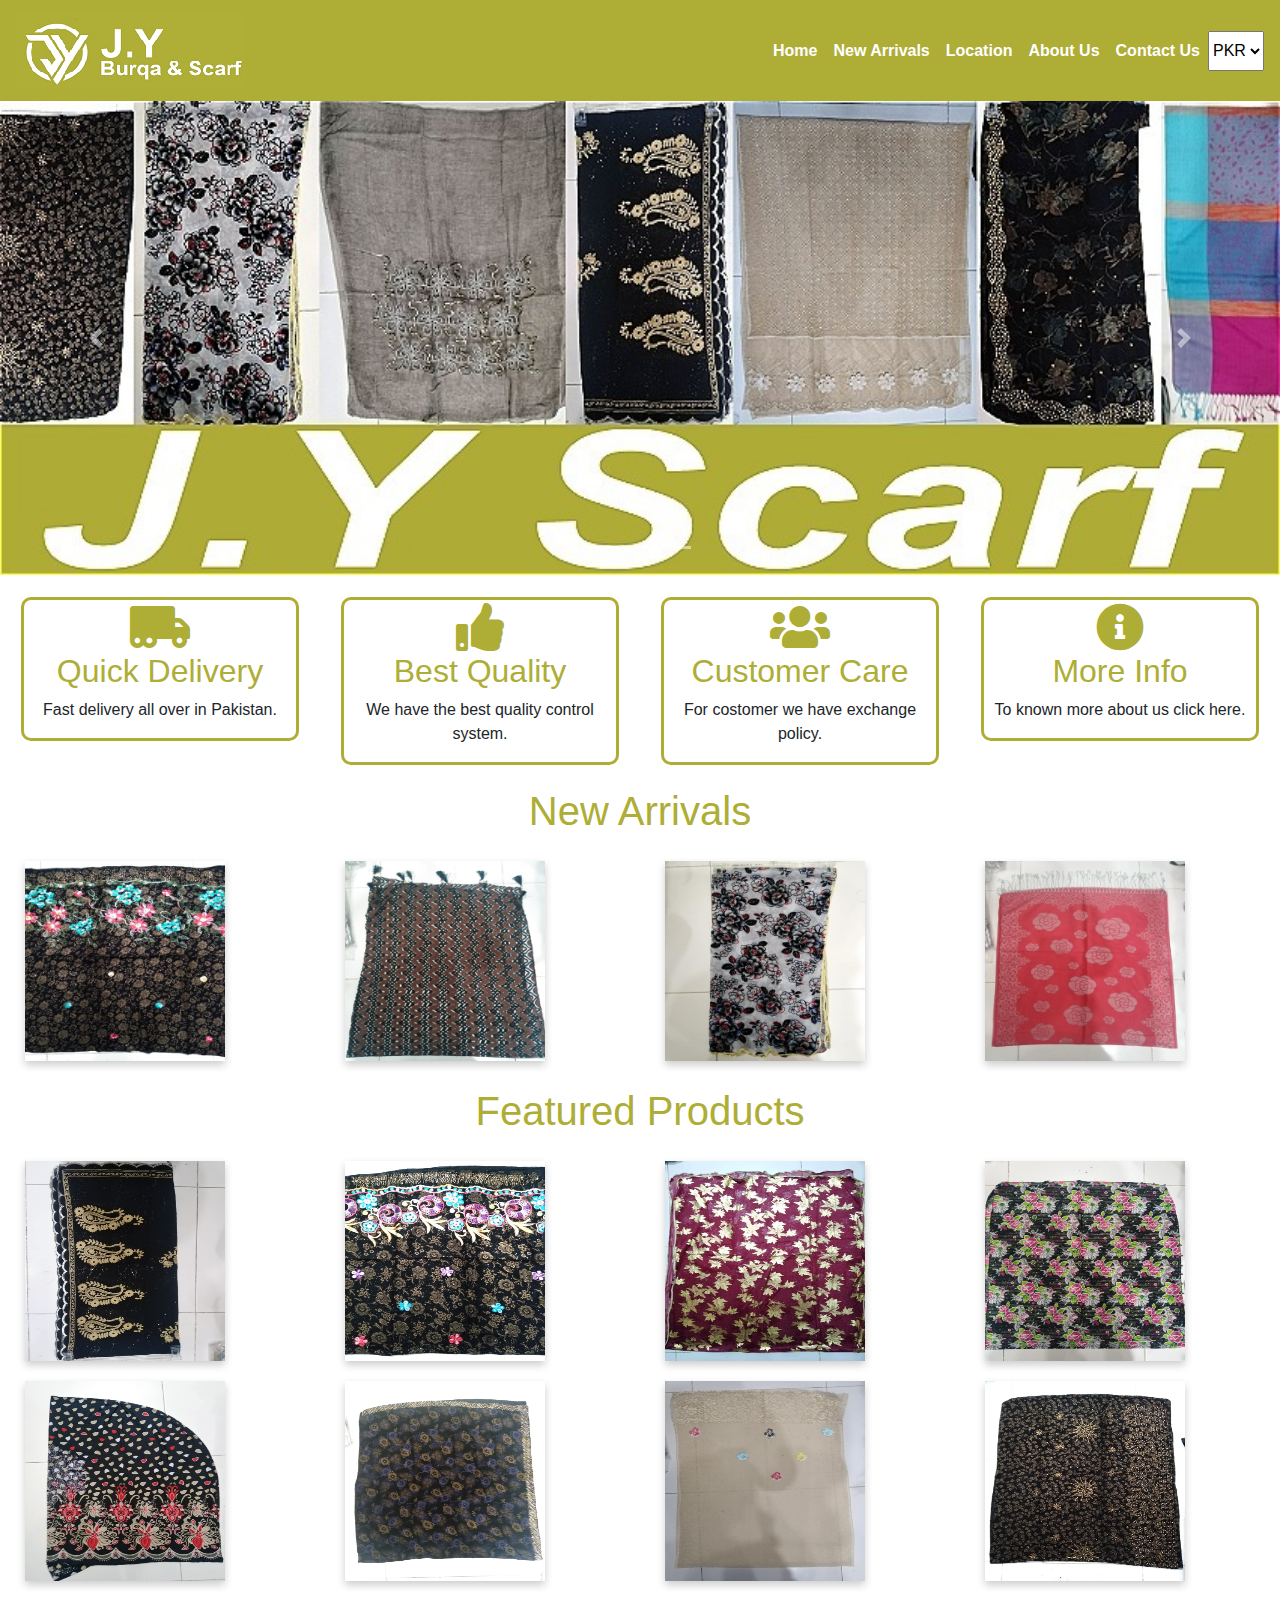
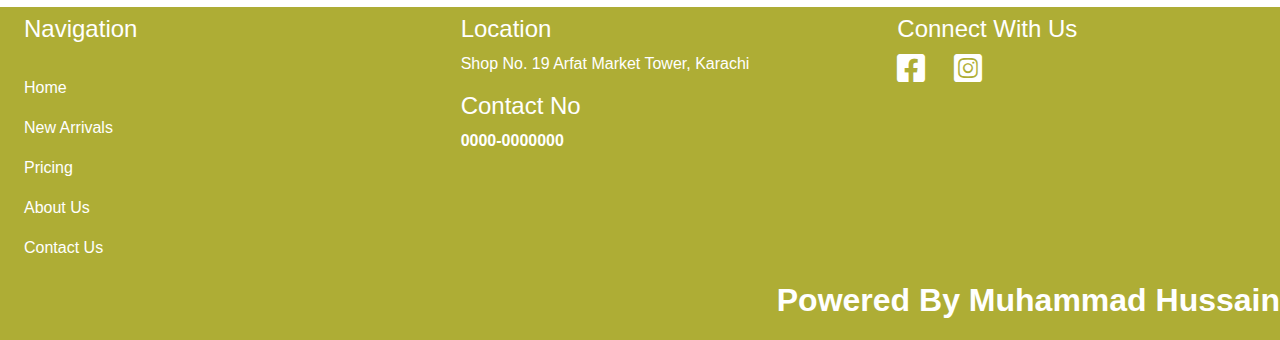
<file: index.html>
<!DOCTYPE html>
<html lang="en">

<head>
    <meta charset="UTF-8">
    <meta name="viewport" content="width=device-width, initial-scale=1.0">
    <title>JY Scarf</title>
    <link rel="stylesheet" href="css/style.css">
    <link rel="stylesheet" href="https://maxcdn.bootstrapcdn.com/bootstrap/4.5.0/css/bootstrap.min.css">
    <link rel="stylesheet" href="css/all.min.css">
    <script src="https://ajax.googleapis.com/ajax/libs/jquery/3.5.1/jquery.min.js"></script>
    <script src="https://cdnjs.cloudflare.com/ajax/libs/popper.js/1.16.0/umd/popper.min.js"></script>
    <script src="https://maxcdn.bootstrapcdn.com/bootstrap/4.5.0/js/bootstrap.min.js"></script>
</head>

<body>
    <div>
        <nav class="navbar navbar-expand-lg navbar-light bg-light" style="background-color: #aead35 !important;">
            <a class="navbar-brand" href="#">
                <img src="images/logo.png" alt="logo">
            </a>
            <button class="navbar-toggler" type="button" data-toggle="collapse" data-target="#navbarText"
                aria-controls="navbarText" aria-expanded="false" aria-label="Toggle navigation">
                <span class="navbar-toggler-icon"></span>
            </button>
            <div class="collapse navbar-collapse" id="navbarText">
                <ul class="navbar-nav mr-auto">

                </ul>
                <span class="navbar-text">
                    <ul class="navbar-nav mr-auto">
                        <li class="nav-item active">
                            <a class="nav-link" href="index.html">Home <span class="sr-only">(current)</span></a>
                        </li>
                        <li class="nav-item">
                            <a class="nav-link" href="new arrivals.html">New Arrivals</a>
                        </li>
                        <li class="nav-item">
                            <a class="nav-link" href="location.html">Location</a>
                        </li>
                        <li class="nav-item">
                            <a class="nav-link" href="about us.html">About Us</a>
                        </li>
                        <li class="nav-item">
                            <a class="nav-link" href="#navve">Contact Us</a>
                        </li>
                        <select>
                            <option value="PRK">PKR</option>
                            <option value="USD">USD</option>
                        </select>
                    </ul>
                </span>
            </div>
        </nav>
        <div id="carouselExampleIndicators" class="carousel slide" data-ride="carousel">
            <ol class="carousel-indicators">
                <li data-target="#carouselExampleIndicators" data-slide-to="0" class="active"></li>
                <li data-target="#carouselExampleIndicators" data-slide-to="1"></li>
                <li data-target="#carouselExampleIndicators" data-slide-to="2"></li>
            </ol>
            <div class="carousel-inner">
                <div class="carousel-item active">
                    <img src="images/slider1.jpg" class="d-block w-100" alt="...">
                </div>
                <div class="carousel-item">
                    <img src="images/slider2.jpg " class="d-block w-100" alt="...">
                </div>
                <div class="carousel-item">
                    <img src="images/slider3.jpg" class="d-block w-100" alt="...">
                </div>
            </div>
            <a class="carousel-control-prev" href="#carouselExampleIndicators" role="button" data-slide="prev">
                <span class="carousel-control-prev-icon" aria-hidden="true"></span>
                <span class="sr-only">Previous</span>
            </a>
            <a class="carousel-control-next" href="#carouselExampleIndicators" role="button" data-slide="next">
                <span class="carousel-control-next-icon" aria-hidden="true"></span>
                <span class="sr-only">Next</span>
            </a>
        </div>

        <div class="container-fluid my-3">
            <div class="row">
                <div class="col-sm-6 col-md-3 ">
                    <div class="cart">
                        <i class="fas fa-truck-moving"></i>
                        <h2>Quick Delivery</h2>
                        <p>Fast delivery all over in Pakistan. </p>
                    </div>
                </div>
                <div class="col-sm-6 col-md-3">
                    <div class="cart">
                        <i class="fas fa-thumbs-up"></i>
                        <h2>Best Quality</h2>
                        <p>We have the best quality control system. </p>
                    </div>
                </div>
                <div class="col-sm-6 col-md-3">
                    <div class="cart">
                        <i class="fas fa-users"></i>
                        <h2>Customer Care</h2>
                        <p>For costomer we have exchange policy. </p>
                    </div>
                </div>
                <div class="col-sm-6 col-md-3">
                    <div class="cart">
                        <i class="fas fa-info-circle"></i>
                        <h2>More Info</h2>
                        <p>To known more about us click here. </p>
                    </div>
                </div>
            </div>

        </div>
        <div>
            <h1 class=" head1">New Arrivals</h1>
        </div>
        <div class="container-fluid my-3">
            <div class="row ">
                <div class="col-12 col-sm-6 col-md-3 ">
                    <div class=" flip-card">
                        <div class="flip-card-inner">
                            <div class="flip-card-front">
                                <img class="img-fluid" src="images/p2.jpg" alt="p2" style="width:200px;height:200px;">
                            </div>
                            <div class="flip-card-back">
                                <h1>Article 1</h1>
                                <h4>Black Golden</h4>
                                <h5>Imported From China</h5>
                            </div>
                        </div>
                    </div>
                </div>
                <div class="col-12 col-sm-6 col-md-3 ">
                    <div class="flip-card">
                        <div class="flip-card-inner">
                            <div class="flip-card-front">
                                <img class="img-fluid" src="images/p13.jpg" alt="p2" style="width:200px;height:200px;">
                            </div>
                            <div class="flip-card-back">
                                <h1>Article 2</h1>
                                <h4>Net Jhalar </h4>
                                <h5>Imported From China</h5>
                            </div>
                        </div>
                    </div>
                </div>
                <div class="col-12 col-sm-6 col-md-3 ">
                    <div class="flip-card">
                        <div class="flip-card-inner">
                            <div class="flip-card-front">
                                <img class="img-fluid" src="images/p18.jpg" alt="p2" style="width:200px;height:200px;">
                            </div>
                            <div class="flip-card-back">
                                <h1>Article 3</h1>
                                <h4>Net Embroidery</h4>
                                <h5>Imported From China</h5>
                            </div>
                        </div>
                    </div>
                </div>
                <div class="col-12 col-sm-6 col-md-3 ">
                    <div class="flip-card">
                        <div class="flip-card-inner">
                            <div class="flip-card-front">
                                <img class="img-fluid" src="images/p20.jpg" alt="p2" style="width:200px;height:200px;">
                            </div>
                            <div class="flip-card-back">
                                <h1>Article 4</h1>
                                <h4>Printed Jhalar </h4>
                                <h5>Imported From China</h5>
                            </div>
                        </div>
                    </div>
                </div>
            </div>
        </div>
        <div>
            <h1 class="head1">Featured Products</h1>
        </div>

        <div class="container-fluid my-3">
            <div class="row ">
                <div class="col-12 col-sm-6 col-md-3 ">
                    <div class="flip-card">
                        <div class="flip-card-inner">
                            <div class="flip-card-front">
                                <img class="img-fluid" src="images/p19.jpg" alt="p2" style="width:200px;height:200px;">
                            </div>
                            <div class="flip-card-back">
                                <h1>Article 5</h1>
                                <h4>Border Lace</h4>
                                <h5>Imported From China</h5>
                            </div>
                        </div>
                    </div>
                </div>
                <div class="col-12 col-sm-6 col-md-3 ">
                    <div class="flip-card">
                        <div class="flip-card-inner">
                            <div class="flip-card-front">
                                <img class="img-fluid" src="images/p4.jpg" alt="p2" style="width:200px;height:200px;">
                            </div>
                            <div class="flip-card-back">
                                <h1>Article 6</h1>
                                <h4>Print Embroidery</h4>
                                <h5>Imported From China</h5>
                            </div>
                        </div>
                    </div>
                </div>
                <div class="col-12 col-sm-6 col-md-3 ">
                    <div class="flip-card">
                        <div class="flip-card-inner">
                            <div class="flip-card-front">
                                <img class="img-fluid" src="images/p7.jpg" alt="p2" style="width:200px;height:200px;">
                            </div>
                            <div class="flip-card-back">
                                <h1>Article 7</h1>
                                <h4>Panni Print</h4>
                                <h5>Imported From China</h5>
                            </div>
                        </div>
                    </div>
                </div>
                <div class="col-12 col-sm-6 col-md-3 ">
                    <div class="flip-card">
                        <div class="flip-card-inner">
                            <div class="flip-card-front">
                                <img class="img-fluid" src="images/p15.jpg" alt="p2" style="width:200px;height:200px;">
                            </div>
                            <div class="flip-card-back">
                                <h1>Article 8</h1>
                                <h4>Printed Rashal </h4>
                                <h5>Imported From China</h5>
                            </div>
                        </div>
                    </div>
                </div>
            </div>



            <div class="row ">
                <div class="col-12 col-sm-6 col-md-3 ">
                    <div class="flip-card">
                        <div class="flip-card-inner">
                            <div class="flip-card-front">
                                <img class="img-fluid" src="images/p6.jpg" alt="p2" style="width:200px;height:200px;">
                            </div>
                            <div class="flip-card-back">
                                <h1>Article 9</h1>
                                <h4>Printed Makna</h4>
                                <h5>Imported From China</h5>
                            </div>
                        </div>
                    </div>
                </div>
                <div class="col-12 col-sm-6 col-md-3 ">
                    <div class="flip-card">
                        <div class="flip-card-inner">
                            <div class="flip-card-front">
                                <img class="img-fluid" src="images/p10.jpg" alt="p2" style="width:200px;height:200px;">
                            </div>
                            <div class="flip-card-back">
                                <h1>Article 10</h1>
                                <h4>Nug Print </h4>
                                <h5>Imported From China</h5>
                            </div>
                        </div>
                    </div>
                </div>
                <div class="col-12 col-sm-6 col-md-3 ">
                    <div class="flip-card">
                        <div class="flip-card-inner">
                            <div class="flip-card-front">
                                <img class="img-fluid" src="images/p21.jpg" alt="p2" style="width:200px;height:200px;">
                            </div>
                            <div class="flip-card-back">
                                <h1>Article 11</h1>
                                <h4>Applic Pulse</h4>
                                <h5>Imported From China</h5>
                            </div>
                        </div>
                    </div>
                </div>
                <div class="col-12 col-sm-6 col-md-3 ">
                    <div class="flip-card">
                        <div class="flip-card-inner">
                            <div class="flip-card-front">
                                <img class="img-fluid" src="images/p17.jpg" alt="p2" style="width:200px;height:200px;">
                            </div>
                            <div class="flip-card-back">
                                <h1>Article 12</h1>
                                <h4>Nug Beats </h4>
                                <h5>Imported From China</h5>
                            </div>
                        </div>
                    </div>
                </div>
            </div>
        </div>



        <div id="navve" class="row footer">
            <div class="col-sm-12 col-md-4">
                <h4 class="px-4 my-2 nav">Navigation</h4><br>
                <p class="uul px-4">Home</p>
                <p class="uul px-4">New Arrivals</p>
                <p class="uul px-4">Pricing</p>
                <p class="uul px-4">About Us</p>
                <p class="uul px-4">Contact Us</p>
            </div>
            <div class="col-sm-12 col-md-4">
                <h4 class=" my-2 px-4 nav">Location</h4>

                <p class="px-4 addr"> Shop No. 19 Arfat Market Tower, Karachi </p>
                <h4 class="px-4 my-2 nav">Contact No</h4>
                <p class="px-4 con"><b>0000-0000000</b></p>
            </div>


            <div class="col-sm-12 col-md-4">
                <h4 class="px-4 my-2 nav">Connect With Us</h4>
                <i class="fab px-4 fa-facebook-square"></i>
                <i class="fab fa-instagram-square"></i>
            </div>
        </div>
        <div class="row lf">
            <div class="col">
                <p class="pb"><b>Powered By Muhammad Hussain</b></p>
            </div>
        </div>
    </div>


</body>

</html>
</file>
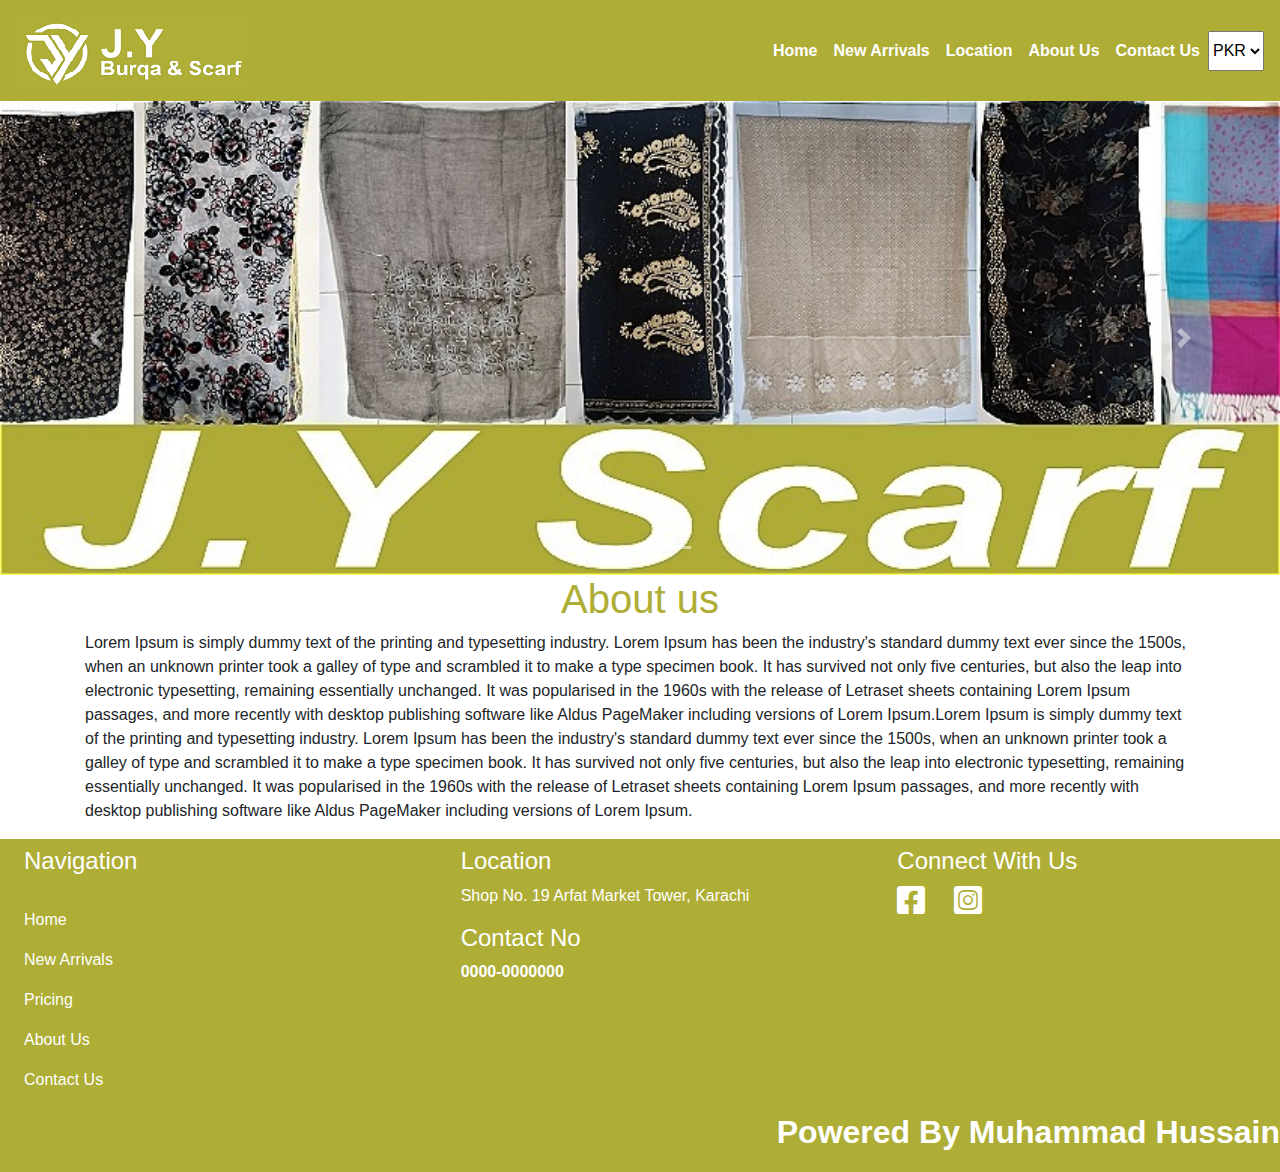
<file: about us.html>
<!DOCTYPE html>
<html lang="en">

<head>
    <meta charset="UTF-8">
    <meta name="viewport" content="width=device-width, initial-scale=1.0">
    <title>JY Scarf</title>
    <link rel="stylesheet" href="css/style.css">
    <link rel="stylesheet" href="https://maxcdn.bootstrapcdn.com/bootstrap/4.5.0/css/bootstrap.min.css">
    <link rel="stylesheet" href="css/all.min.css">
    <script src="https://ajax.googleapis.com/ajax/libs/jquery/3.5.1/jquery.min.js"></script>
    <script src="https://cdnjs.cloudflare.com/ajax/libs/popper.js/1.16.0/umd/popper.min.js"></script>
    <script src="https://maxcdn.bootstrapcdn.com/bootstrap/4.5.0/js/bootstrap.min.js"></script>
</head>

<body>
    <div>
        <nav class="navbar navbar-expand-lg navbar-light bg-light" style="background-color: #aead35 !important;">
            <a class="navbar-brand" href="#">
                <img src="images/logo.png" alt="logo">
            </a>
            <button class="navbar-toggler" type="button" data-toggle="collapse" data-target="#navbarText"
                aria-controls="navbarText" aria-expanded="false" aria-label="Toggle navigation">
                <span class="navbar-toggler-icon"></span>
            </button>
            <div class="collapse navbar-collapse" id="navbarText">
                <ul class="navbar-nav mr-auto">

                </ul>
                <span class="navbar-text">
                    <ul class="navbar-nav mr-auto">
                        <li class="nav-item active">
                            <a class="nav-link" href="index.html">Home <span class="sr-only">(current)</span></a>
                        </li>
                        <li class="nav-item">
                            <a class="nav-link" href="new arrivals.html">New Arrivals</a>
                        </li>
                        <li class="nav-item">
                            <a class="nav-link" href="location.html">Location</a>
                        </li>
                        <li class="nav-item">
                            <a class="nav-link" href="about us.html">About Us</a>
                        </li>
                        <li class="nav-item">
                            <a class="nav-link" href="#navve">Contact Us</a>
                        </li>
                        <select>
                            <option value="PRK">PKR</option>
                            <option value="USD">USD</option>
                        </select>
                    </ul>
                </span>
            </div>
        </nav>
        <div id="carouselExampleIndicators" class="carousel slide" data-ride="carousel">
            <ol class="carousel-indicators">
                <li data-target="#carouselExampleIndicators" data-slide-to="0" class="active"></li>
                <li data-target="#carouselExampleIndicators" data-slide-to="1"></li>
                <li data-target="#carouselExampleIndicators" data-slide-to="2"></li>
            </ol>
            <div class="carousel-inner">
                <div class="carousel-item active">
                    <img src="images/slider1.jpg" class="d-block w-100" alt="...">
                </div>
                <div class="carousel-item">
                    <img src="images/slider2.jpg " class="d-block w-100" alt="...">
                </div>
                <div class="carousel-item">
                    <img src="images/slider3.jpg" class="d-block w-100" alt="...">
                </div>
            </div>
            <a class="carousel-control-prev" href="#carouselExampleIndicators" role="button" data-slide="prev">
                <span class="carousel-control-prev-icon" aria-hidden="true"></span>
                <span class="sr-only">Previous</span>
            </a>
            <a class="carousel-control-next" href="#carouselExampleIndicators" role="button" data-slide="next">
                <span class="carousel-control-next-icon" aria-hidden="true"></span>
                <span class="sr-only">Next</span>
            </a>
        </div>

        <div class="container">
            <div class="row">
                <div class="col">
                    <h1 class="aboutus">About us</h1>
                    <p>Lorem Ipsum is simply dummy text of the printing and typesetting industry. Lorem Ipsum has been
                        the industry's standard dummy text ever since the 1500s, when an unknown printer took a galley
                        of type and scrambled it to make a type specimen book. It has survived not only five centuries,
                        but also the leap into electronic typesetting, remaining essentially unchanged. It was
                        popularised in the 1960s with the release of Letraset sheets containing Lorem Ipsum passages,
                        and more recently with desktop publishing software like Aldus PageMaker including versions of
                        Lorem Ipsum.Lorem Ipsum is simply dummy text of the printing and typesetting industry. Lorem
                        Ipsum has been the industry's standard dummy text ever since the 1500s, when an unknown printer
                        took a galley of type and scrambled it to make a type specimen book. It has survived not only
                        five centuries, but also the leap into electronic typesetting, remaining essentially unchanged.
                        It was popularised in the 1960s with the release of Letraset sheets containing Lorem Ipsum
                        passages, and more recently with desktop publishing software like Aldus PageMaker including
                        versions of Lorem Ipsum.</p>
                </div>
            </div>
        </div>

        <div id="navve" class="row footer">
            <div class="col-sm-12 col-md-4">
                <h4 class="px-4 my-2 nav">Navigation</h4><br>
                <p class="uul px-4">Home</p>
                <p class="uul px-4">New Arrivals</p>
                <p class="uul px-4">Pricing</p>
                <p class="uul px-4">About Us</p>
                <p class="uul px-4">Contact Us</p>
            </div>
            <div class="col-sm-12 col-md-4">
                <h4 class=" my-2 px-4 nav">Location</h4>

                <p class="px-4 addr"> Shop No. 19 Arfat Market Tower, Karachi </p>
                <h4 class="px-4 my-2 nav">Contact No</h4>
                <p class="px-4 con"><b>0000-0000000</b></p>
            </div>


            <div class="col-sm-12 col-md-4">
                <h4 class="px-4 my-2 nav">Connect With Us</h4>
                <i class="fab px-4 fa-facebook-square"></i>
                <i class="fab fa-instagram-square"></i>
            </div>
        </div>
        <div class="row lf">
            <div class="col">
                <p class="pb"><b>Powered By Muhammad Hussain</b></p>
            </div>
        </div>
    </div>


</body>

</html>
</file>
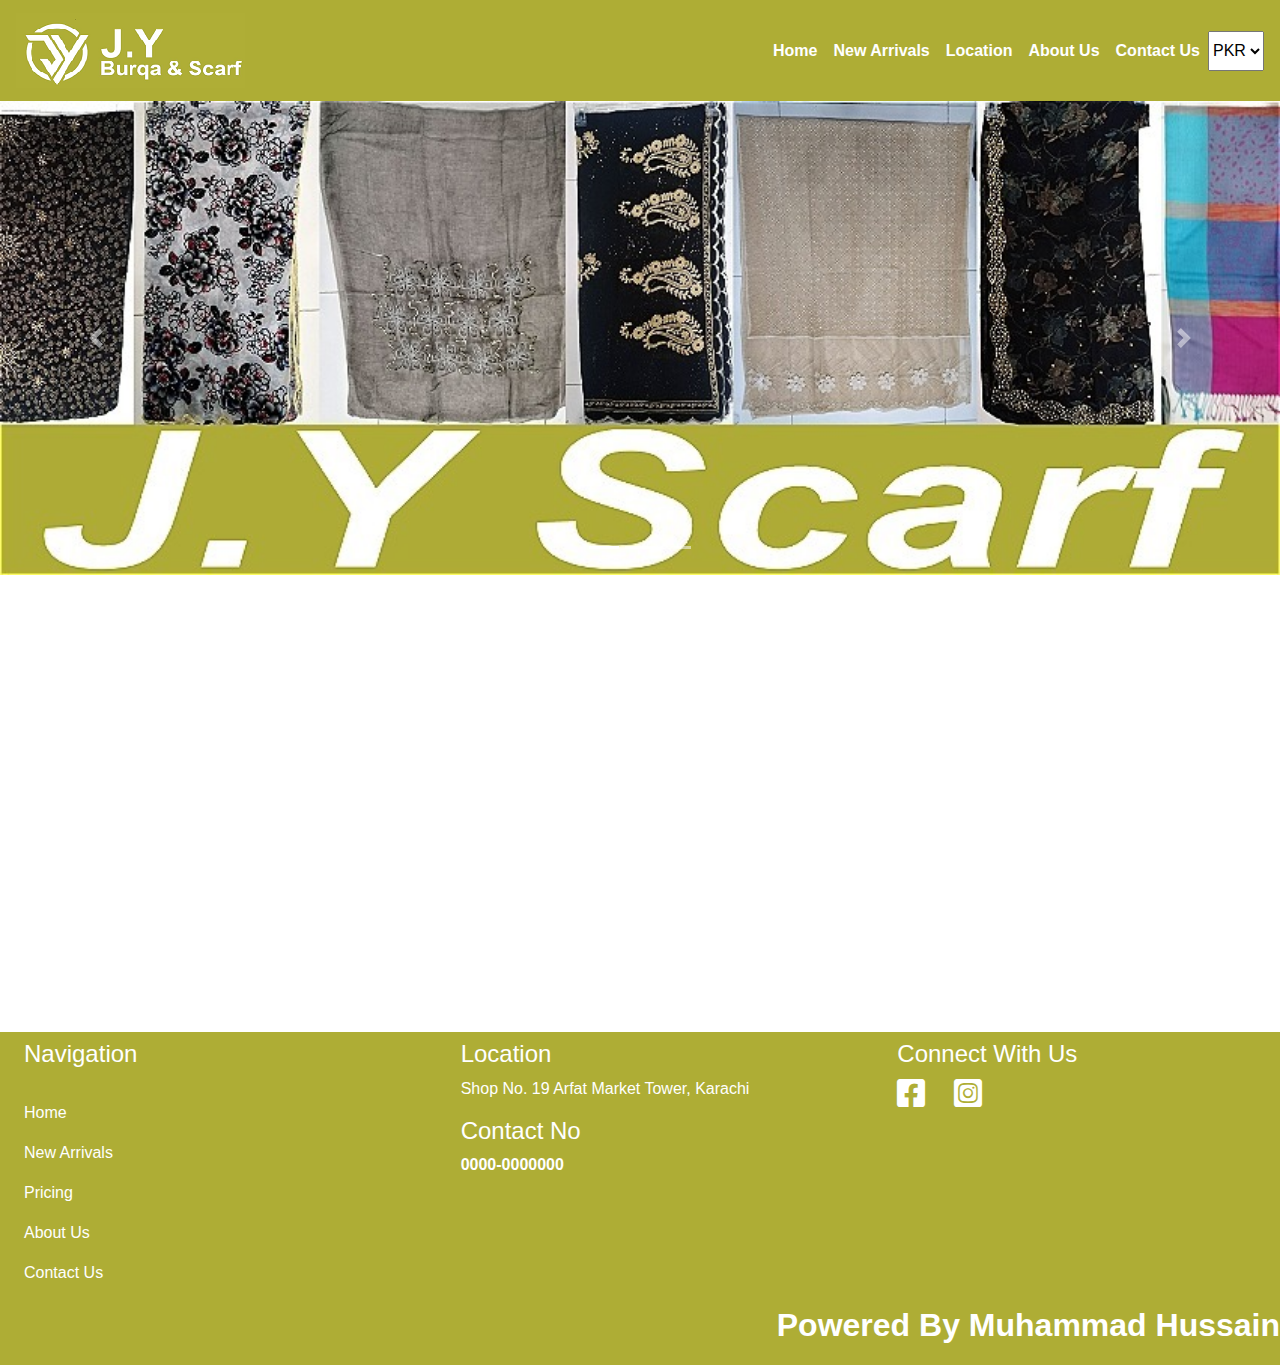
<file: location.html>
<!DOCTYPE html>
<html lang="en">

<head>
    <meta charset="UTF-8">
    <meta name="viewport" content="width=device-width, initial-scale=1.0">
    <title>JY Scarf</title>
    <link rel="stylesheet" href="css/style.css">
    <link rel="stylesheet" href="https://maxcdn.bootstrapcdn.com/bootstrap/4.5.0/css/bootstrap.min.css">
    <link rel="stylesheet" href="css/all.min.css">
    <script src="https://ajax.googleapis.com/ajax/libs/jquery/3.5.1/jquery.min.js"></script>
    <script src="https://cdnjs.cloudflare.com/ajax/libs/popper.js/1.16.0/umd/popper.min.js"></script>
    <script src="https://maxcdn.bootstrapcdn.com/bootstrap/4.5.0/js/bootstrap.min.js"></script>
</head>

<body>
    <div>
        <nav class="navbar navbar-expand-lg navbar-light bg-light" style="background-color: #aead35 !important;">
            <a class="navbar-brand" href="#">
                <img src="images/logo.png" alt="logo">
            </a>
            <button class="navbar-toggler" type="button" data-toggle="collapse" data-target="#navbarText"
                aria-controls="navbarText" aria-expanded="false" aria-label="Toggle navigation">
                <span class="navbar-toggler-icon"></span>
            </button>
            <div class="collapse navbar-collapse" id="navbarText">
                <ul class="navbar-nav mr-auto">

                </ul>
                <span class="navbar-text">
                    <ul class="navbar-nav mr-auto">
                        <li class="nav-item active">
                            <a class="nav-link" href="index.html">Home <span class="sr-only">(current)</span></a>
                        </li>
                        <li class="nav-item">
                            <a class="nav-link" href="new arrivals.html">New Arrivals</a>
                        </li>
                        <li class="nav-item">
                            <a class="nav-link" href="location.html">Location</a>
                        </li>
                        <li class="nav-item">
                            <a class="nav-link" href="about us.html">About Us</a>
                        </li>
                        <li class="nav-item">
                            <a class="nav-link" href="#navve">Contact Us</a>
                        </li>
                        <select>
                            <option value="PRK">PKR</option>
                            <option value="USD">USD</option>
                        </select>
                    </ul>
                </span>
            </div>
        </nav>
        <div id="carouselExampleIndicators" class="carousel slide" data-ride="carousel">
            <ol class="carousel-indicators">
                <li data-target="#carouselExampleIndicators" data-slide-to="0" class="active"></li>
                <li data-target="#carouselExampleIndicators" data-slide-to="1"></li>
                <li data-target="#carouselExampleIndicators" data-slide-to="2"></li>
            </ol>
            <div class="carousel-inner">
                <div class="carousel-item active">
                    <img src="images/slider1.jpg" class="d-block w-100" alt="...">
                </div>
                <div class="carousel-item">
                    <img src="images/slider2.jpg " class="d-block w-100" alt="...">
                </div>
                <div class="carousel-item">
                    <img src="images/slider3.jpg" class="d-block w-100" alt="...">
                </div>
            </div>
            <a class="carousel-control-prev" href="#carouselExampleIndicators" role="button" data-slide="prev">
                <span class="carousel-control-prev-icon" aria-hidden="true"></span>
                <span class="sr-only">Previous</span>
            </a>
            <a class="carousel-control-next" href="#carouselExampleIndicators" role="button" data-slide="next">
                <span class="carousel-control-next-icon" aria-hidden="true"></span>
                <span class="sr-only">Next</span>
            </a>
        </div>


        <iframe
            src="https://www.google.com/maps/embed?pb=!1m18!1m12!1m3!1d931.5438372656174!2d67.01734187773756!3d24.86048879934792!2m3!1f0!2f0!3f0!3m2!1i1024!2i768!4f13.1!3m3!1m2!1s0x0%3A0x6006066483e0aad5!2sNew%20Memon%20Masjid!5e0!3m2!1sen!2s!4v1591187452283!5m2!1sen!2s"
            width="600" height="450" frameborder="0" style="border:0;" allowfullscreen="" aria-hidden="false"
            tabindex="0"></iframe>


        <div id="navve" class="row footer">
            <div class="col-sm-12 col-md-4">
                <h4 class="px-4 my-2 nav">Navigation</h4><br>
                <p class="uul px-4">Home</p>
                <p class="uul px-4">New Arrivals</p>
                <p class="uul px-4">Pricing</p>
                <p class="uul px-4">About Us</p>
                <p class="uul px-4">Contact Us</p>
            </div>
            <div class="col-sm-12 col-md-4">
                <h4 class=" my-2 px-4 nav">Location</h4>

                <p class="px-4 addr"> Shop No. 19 Arfat Market Tower, Karachi </p>
                <h4 class="px-4 my-2 nav">Contact No</h4>
                <p class="px-4 con"><b>0000-0000000</b></p>
            </div>


            <div class="col-sm-12 col-md-4">
                <h4 class="px-4 my-2 nav">Connect With Us</h4>
                <i class="fab px-4 fa-facebook-square"></i>
                <i class="fab fa-instagram-square"></i>
            </div>
        </div>
        <div class="row lf">
            <div class="col">
                <p class="pb"><b>Powered By Muhammad Hussain</b></p>
            </div>
        </div>
    </div>


</body>

</html>
</file>
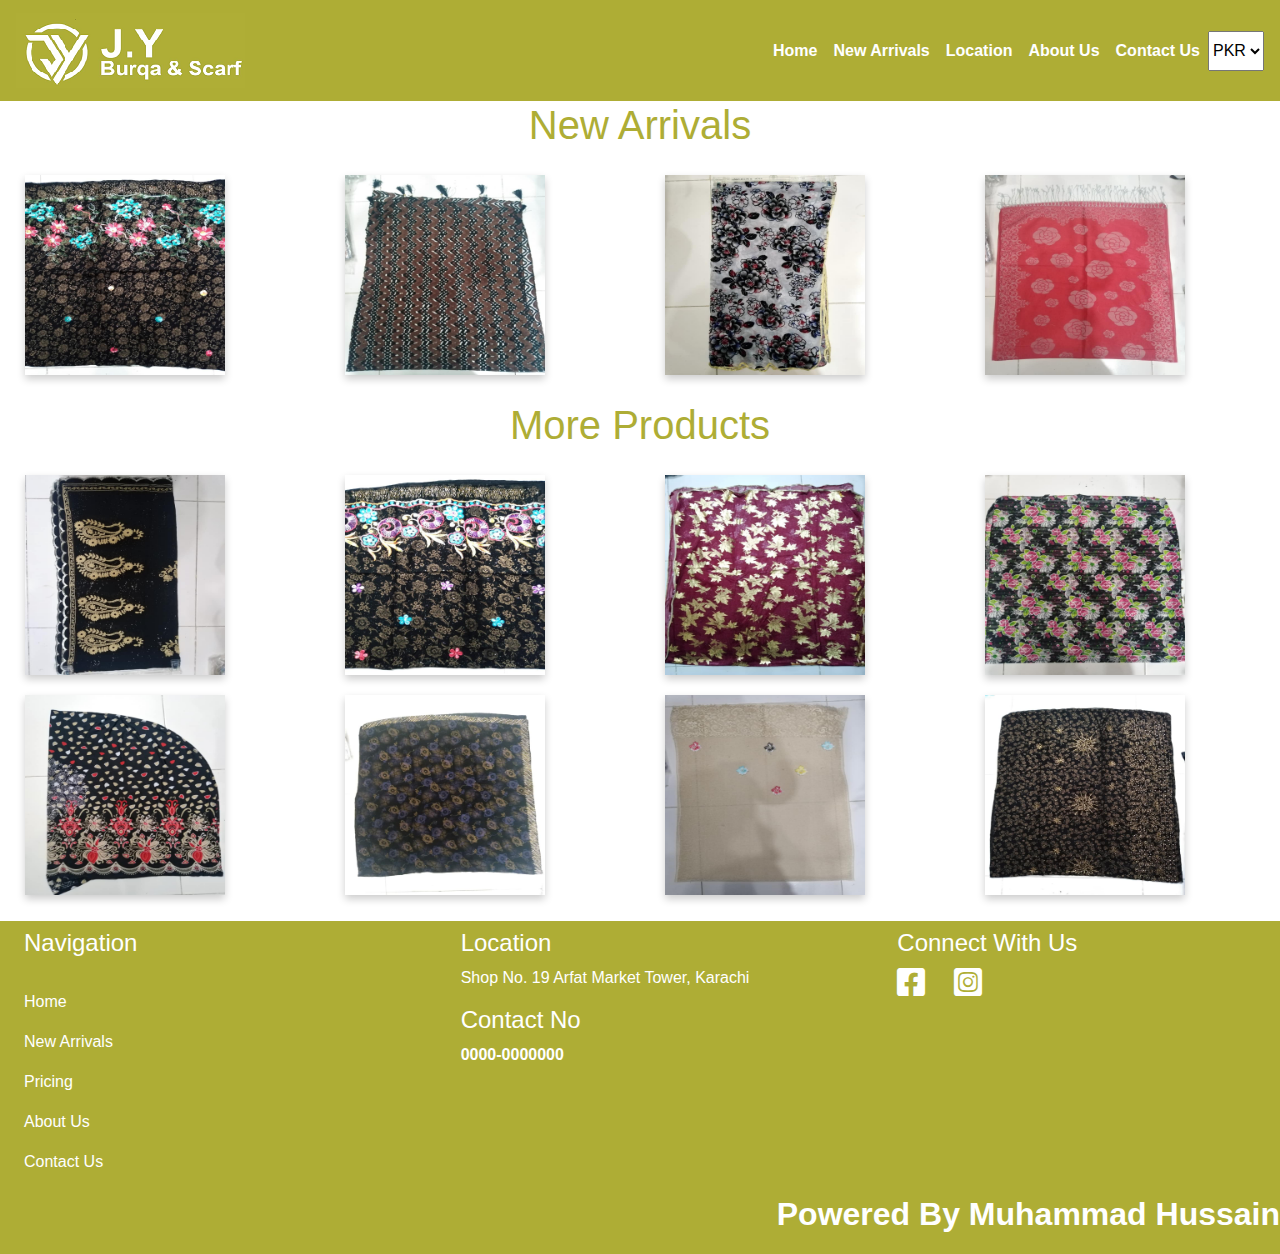
<file: new arrivals.html>
<!DOCTYPE html>
<html lang="en">

<head>
    <meta charset="UTF-8">
    <meta name="viewport" content="width=device-width, initial-scale=1.0">
    <title>JY Scarf</title>
    <link rel="stylesheet" href="css/style.css">
    <link rel="stylesheet" href="https://maxcdn.bootstrapcdn.com/bootstrap/4.5.0/css/bootstrap.min.css">
    <link rel="stylesheet" href="css/all.min.css">
    <script src="https://ajax.googleapis.com/ajax/libs/jquery/3.5.1/jquery.min.js"></script>
    <script src="https://cdnjs.cloudflare.com/ajax/libs/popper.js/1.16.0/umd/popper.min.js"></script>
    <script src="https://maxcdn.bootstrapcdn.com/bootstrap/4.5.0/js/bootstrap.min.js"></script>
</head>

<body>
    <div>
        <nav class="navbar navbar-expand-lg navbar-light bg-light" style="background-color: #aead35 !important;">
            <a class="navbar-brand" href="#">
                <img src="images/logo.png" alt="logo">
            </a>
            <button class="navbar-toggler" type="button" data-toggle="collapse" data-target="#navbarText"
                aria-controls="navbarText" aria-expanded="false" aria-label="Toggle navigation">
                <span class="navbar-toggler-icon"></span>
            </button>
            <div class="collapse navbar-collapse" id="navbarText">
                <ul class="navbar-nav mr-auto">

                </ul>
                <span class="navbar-text">
                    <ul class="navbar-nav mr-auto">
                        <li class="nav-item active">
                            <a class="nav-link" href="index.html">Home <span class="sr-only">(current)</span></a>
                        </li>
                        <li class="nav-item">
                            <a class="nav-link" href="new arrivals.html">New Arrivals</a>
                        </li>
                        <li class="nav-item">
                            <a class="nav-link" href="location.html">Location</a>
                        </li>
                        <li class="nav-item">
                            <a class="nav-link" href="about us.html">About Us</a>
                        </li>
                        <li class="nav-item">
                            <a class="nav-link" href="#navve">Contact Us</a>
                        </li>
                        <select>
                            <option value="PRK">PKR</option>
                            <option value="USD">USD</option>
                        </select>
                    </ul>
                </span>
            </div>
        </nav>
       
       
        <div>
            <h1 class=" head1">New Arrivals</h1>
        </div>
        <div class="container-fluid my-3">
            <div class="row ">
                <div class="col-12 col-sm-6 col-md-3 ">
                    <div class=" flip-card">
                        <div class="flip-card-inner">
                            <div class="flip-card-front">
                                <img class="img-fluid" src="images/p2.jpg" alt="p2" style="width:200px;height:200px;">
                            </div>
                            <div class="flip-card-back">
                                <h1>Article 1</h1>
                                <h4>Black Golden</h4>
                                <h5>Imported From China</h5>
                            </div>
                        </div>
                    </div>
                </div>
                <div class="col-12 col-sm-6 col-md-3 ">
                    <div class="flip-card">
                        <div class="flip-card-inner">
                            <div class="flip-card-front">
                                <img class="img-fluid" src="images/p13.jpg" alt="p2" style="width:200px;height:200px;">
                            </div>
                            <div class="flip-card-back">
                                <h1>Article 2</h1>
                                <h4>Net Jhalar </h4>
                                <h5>Imported From China</h5>
                            </div>
                        </div>
                    </div>
                </div>
                <div class="col-12 col-sm-6 col-md-3 ">
                    <div class="flip-card">
                        <div class="flip-card-inner">
                            <div class="flip-card-front">
                                <img class="img-fluid" src="images/p18.jpg" alt="p2" style="width:200px;height:200px;">
                            </div>
                            <div class="flip-card-back">
                                <h1>Article 3</h1>
                                <h4>Net Embroidery</h4>
                                <h5>Imported From China</h5>
                            </div>
                        </div>
                    </div>
                </div>
                <div class="col-12 col-sm-6 col-md-3 ">
                    <div class="flip-card">
                        <div class="flip-card-inner">
                            <div class="flip-card-front">
                                <img class="img-fluid" src="images/p20.jpg" alt="p2" style="width:200px;height:200px;">
                            </div>
                            <div class="flip-card-back">
                                <h1>Article 4</h1>
                                <h4>Printed Jhalar </h4>
                                <h5>Imported From China</h5>
                            </div>
                        </div>
                    </div>
                </div>
            </div>
        </div>
        <div>
            <h1 class="head1">More Products</h1>
        </div>

        <div class="container-fluid my-3">
            <div class="row ">
                <div class="col-12 col-sm-6 col-md-3 ">
                    <div class="flip-card">
                        <div class="flip-card-inner">
                            <div class="flip-card-front">
                                <img class="img-fluid" src="images/p19.jpg" alt="p2" style="width:200px;height:200px;">
                            </div>
                            <div class="flip-card-back">
                                <h1>Article 5</h1>
                                <h4>Border Lace</h4>
                                <h5>Imported From China</h5>
                            </div>
                        </div>
                    </div>
                </div>
                <div class="col-12 col-sm-6 col-md-3 ">
                    <div class="flip-card">
                        <div class="flip-card-inner">
                            <div class="flip-card-front">
                                <img class="img-fluid" src="images/p4.jpg" alt="p2" style="width:200px;height:200px;">
                            </div>
                            <div class="flip-card-back">
                                <h1>Article 6</h1>
                                <h4>Print Embroidery</h4>
                                <h5>Imported From China</h5>
                            </div>
                        </div>
                    </div>
                </div>
                <div class="col-12 col-sm-6 col-md-3 ">
                    <div class="flip-card">
                        <div class="flip-card-inner">
                            <div class="flip-card-front">
                                <img class="img-fluid" src="images/p7.jpg" alt="p2" style="width:200px;height:200px;">
                            </div>
                            <div class="flip-card-back">
                                <h1>Article 7</h1>
                                <h4>Panni Print</h4>
                                <h5>Imported From China</h5>
                            </div>
                        </div>
                    </div>
                </div>
                <div class="col-12 col-sm-6 col-md-3 ">
                    <div class="flip-card">
                        <div class="flip-card-inner">
                            <div class="flip-card-front">
                                <img class="img-fluid" src="images/p15.jpg" alt="p2" style="width:200px;height:200px;">
                            </div>
                            <div class="flip-card-back">
                                <h1>Article 8</h1>
                                <h4>Printed Rashal </h4>
                                <h5>Imported From China</h5>
                            </div>
                        </div>
                    </div>
                </div>
            </div>



            <div class="row ">
                <div class="col-12 col-sm-6 col-md-3 ">
                    <div class="flip-card">
                        <div class="flip-card-inner">
                            <div class="flip-card-front">
                                <img class="img-fluid" src="images/p6.jpg" alt="p2" style="width:200px;height:200px;">
                            </div>
                            <div class="flip-card-back">
                                <h1>Article 9</h1>
                                <h4>Printed Makna</h4>
                                <h5>Imported From China</h5>
                            </div>
                        </div>
                    </div>
                </div>
                <div class="col-12 col-sm-6 col-md-3 ">
                    <div class="flip-card">
                        <div class="flip-card-inner">
                            <div class="flip-card-front">
                                <img class="img-fluid" src="images/p10.jpg" alt="p2" style="width:200px;height:200px;">
                            </div>
                            <div class="flip-card-back">
                                <h1>Article 10</h1>
                                <h4>Nug Print </h4>
                                <h5>Imported From China</h5>
                            </div>
                        </div>
                    </div>
                </div>
                <div class="col-12 col-sm-6 col-md-3 ">
                    <div class="flip-card">
                        <div class="flip-card-inner">
                            <div class="flip-card-front">
                                <img class="img-fluid" src="images/p21.jpg" alt="p2" style="width:200px;height:200px;">
                            </div>
                            <div class="flip-card-back">
                                <h1>Article 11</h1>
                                <h4>Applic Pulse</h4>
                                <h5>Imported From China</h5>
                            </div>
                        </div>
                    </div>
                </div>
                <div class="col-12 col-sm-6 col-md-3 ">
                    <div class="flip-card">
                        <div class="flip-card-inner">
                            <div class="flip-card-front">
                                <img class="img-fluid" src="images/p17.jpg" alt="p2" style="width:200px;height:200px;">
                            </div>
                            <div class="flip-card-back">
                                <h1>Article 12</h1>
                                <h4>Nug Beats </h4>
                                <h5>Imported From China</h5>
                            </div>
                        </div>
                    </div>
                </div>
            </div>
        </div>



        <div id="navve" class="row footer">
            <div class="col-sm-12 col-md-4">
                <h4 class="px-4 my-2 nav">Navigation</h4><br>
                <p class="uul px-4">Home</p>
                <p class="uul px-4">New Arrivals</p>
                <p class="uul px-4">Pricing</p>
                <p class="uul px-4">About Us</p>
                <p class="uul px-4">Contact Us</p>
            </div>
            <div class="col-sm-12 col-md-4">
                <h4 class=" my-2 px-4 nav">Location</h4>

                <p class="px-4 addr"> Shop No. 19 Arfat Market Tower, Karachi </p>
                <h4 class="px-4 my-2 nav">Contact No</h4>
                <p class="px-4 con"><b>0000-0000000</b></p>
            </div>


            <div class="col-sm-12 col-md-4">
                <h4 class="px-4 my-2 nav">Connect With Us</h4>
                <i class="fab px-4 fa-facebook-square"></i>
                <i class="fab fa-instagram-square"></i>
            </div>
        </div>
        <div class="row lf">
            <div class="col">
                <p class="pb"><b>Powered By Muhammad Hussain</b></p>
            </div>
        </div>
    </div>


</body>

</html>
</file>
<file: css/style.css>
.nav-link{
    color: white !important;
    font-weight: bolder;
}
.fa-truck-moving , .fa-thumbs-up ,
.fa-users , .fa-info-circle{
  color: #aead35 !important;
  font-size: 48px;
  margin-top: 3px;
}
.cart{
    border-radius: 10px;
    height: auto;
    border: #aead35 solid 3px;
    text-align: center;
    margin: 6px;
    
}
.cart h2{
    color: #aead35;
}
.flip-card {
    background-color: transparent;
    width: 200px;
    height: 200px;
    perspective: 1000px;
    margin: 10px;
  }
  
  .flip-card-inner {
    position: relative;
    width: 100%;
    height: 100%;
    text-align: center;
    transition: transform 0.6s;
    transform-style: preserve-3d;
    box-shadow: 0 4px 8px 0 rgba(0,0,0,0.2);
  }
  
  .flip-card:hover .flip-card-inner {
    transform: rotateY(180deg);
  }
  
  .flip-card-front, .flip-card-back {
    position: absolute;
    width: 100%;
    height: 100%;
    -webkit-backface-visibility: hidden;
    backface-visibility: hidden;
  }
  
  .flip-card-front {
    background-color: #bbb;
    color: black;
  }
  
  .flip-card-back {
    background-color:#aead35 ;
    color: white;
    transform: rotateY(180deg);
  }
  .head1, .aboutus{
    color:#aead35;
    text-align: center;
  }
.footer{
  background-color: #aead35;
}
.nav{
  color: white;
}
.uul{
  color: white;
}
.con , .addr{
  color: white;
}
.fa-facebook-square , .fa-instagram-square{
  font-size: 32px;
  color: white;
}
.lf{
background-color: #aead35;
color: white;
}
.pb{
  font-size: 32px;
  float: right;
}
</file>
